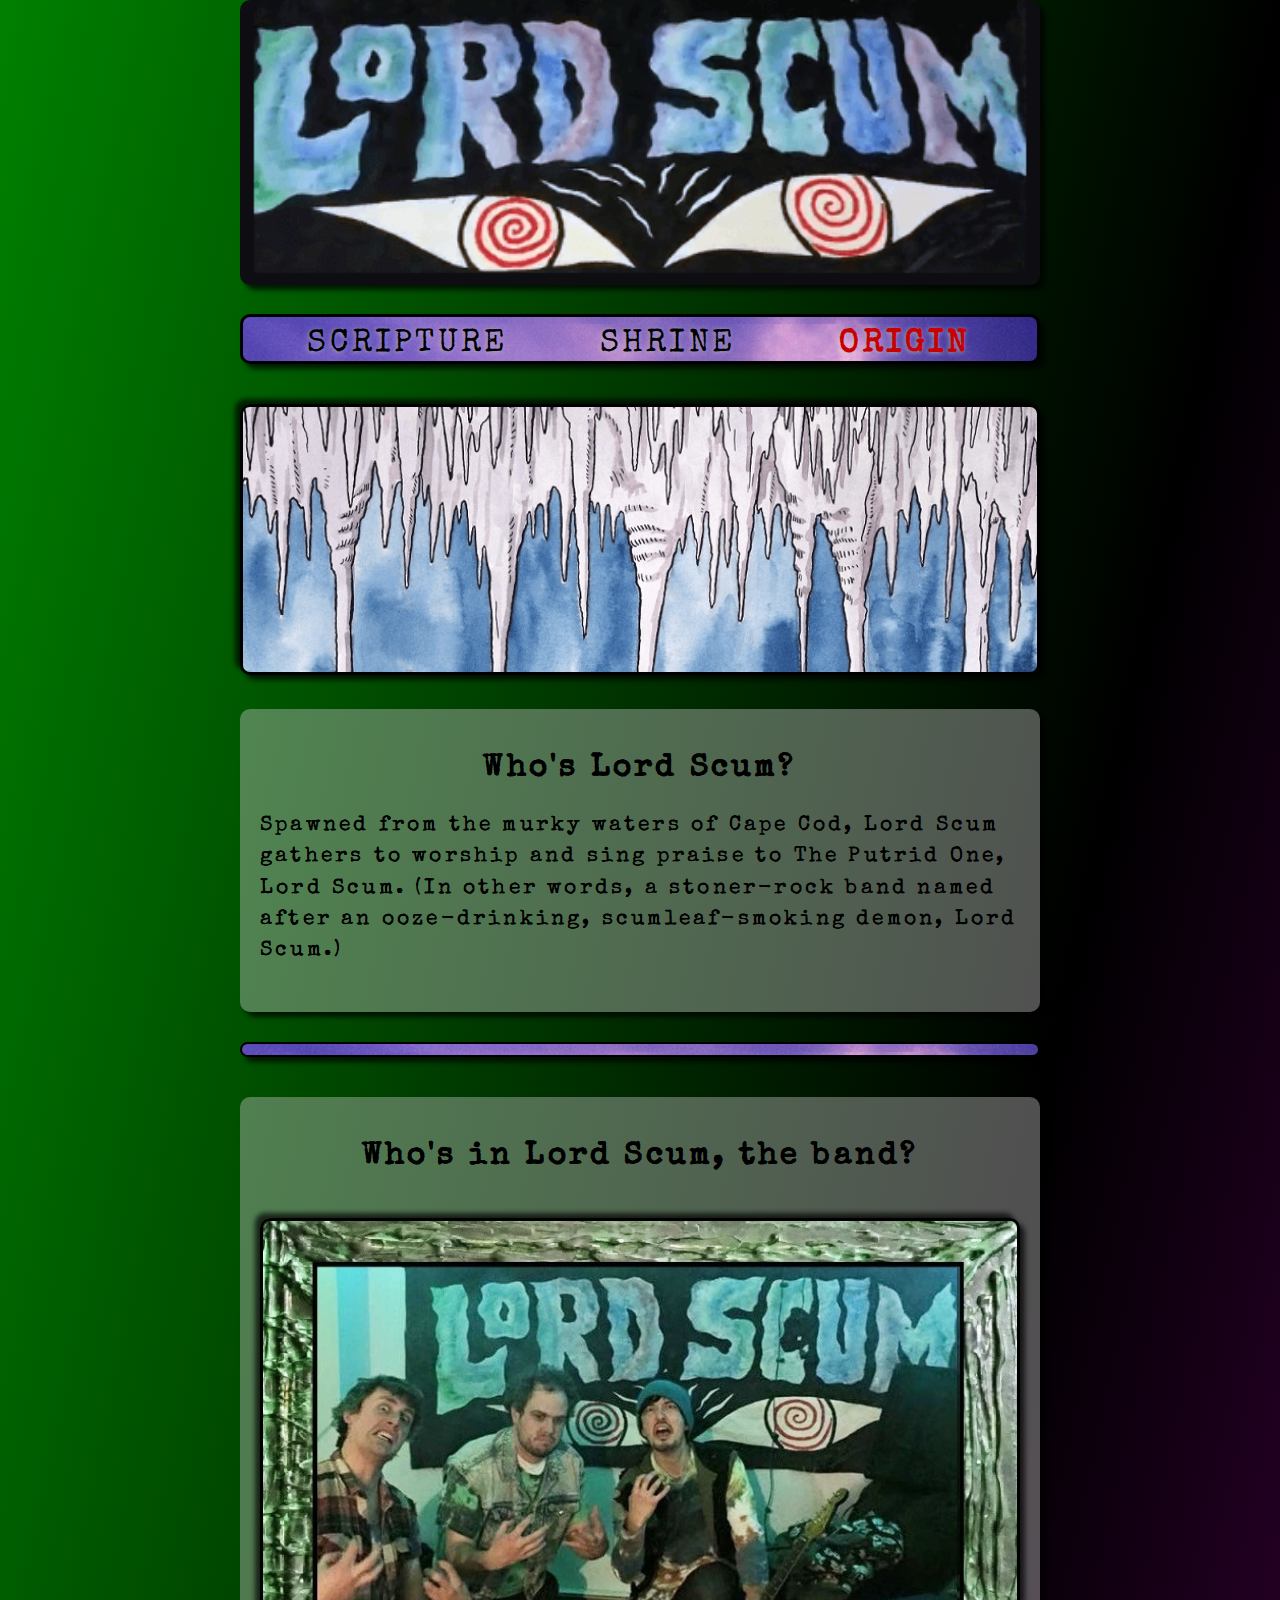
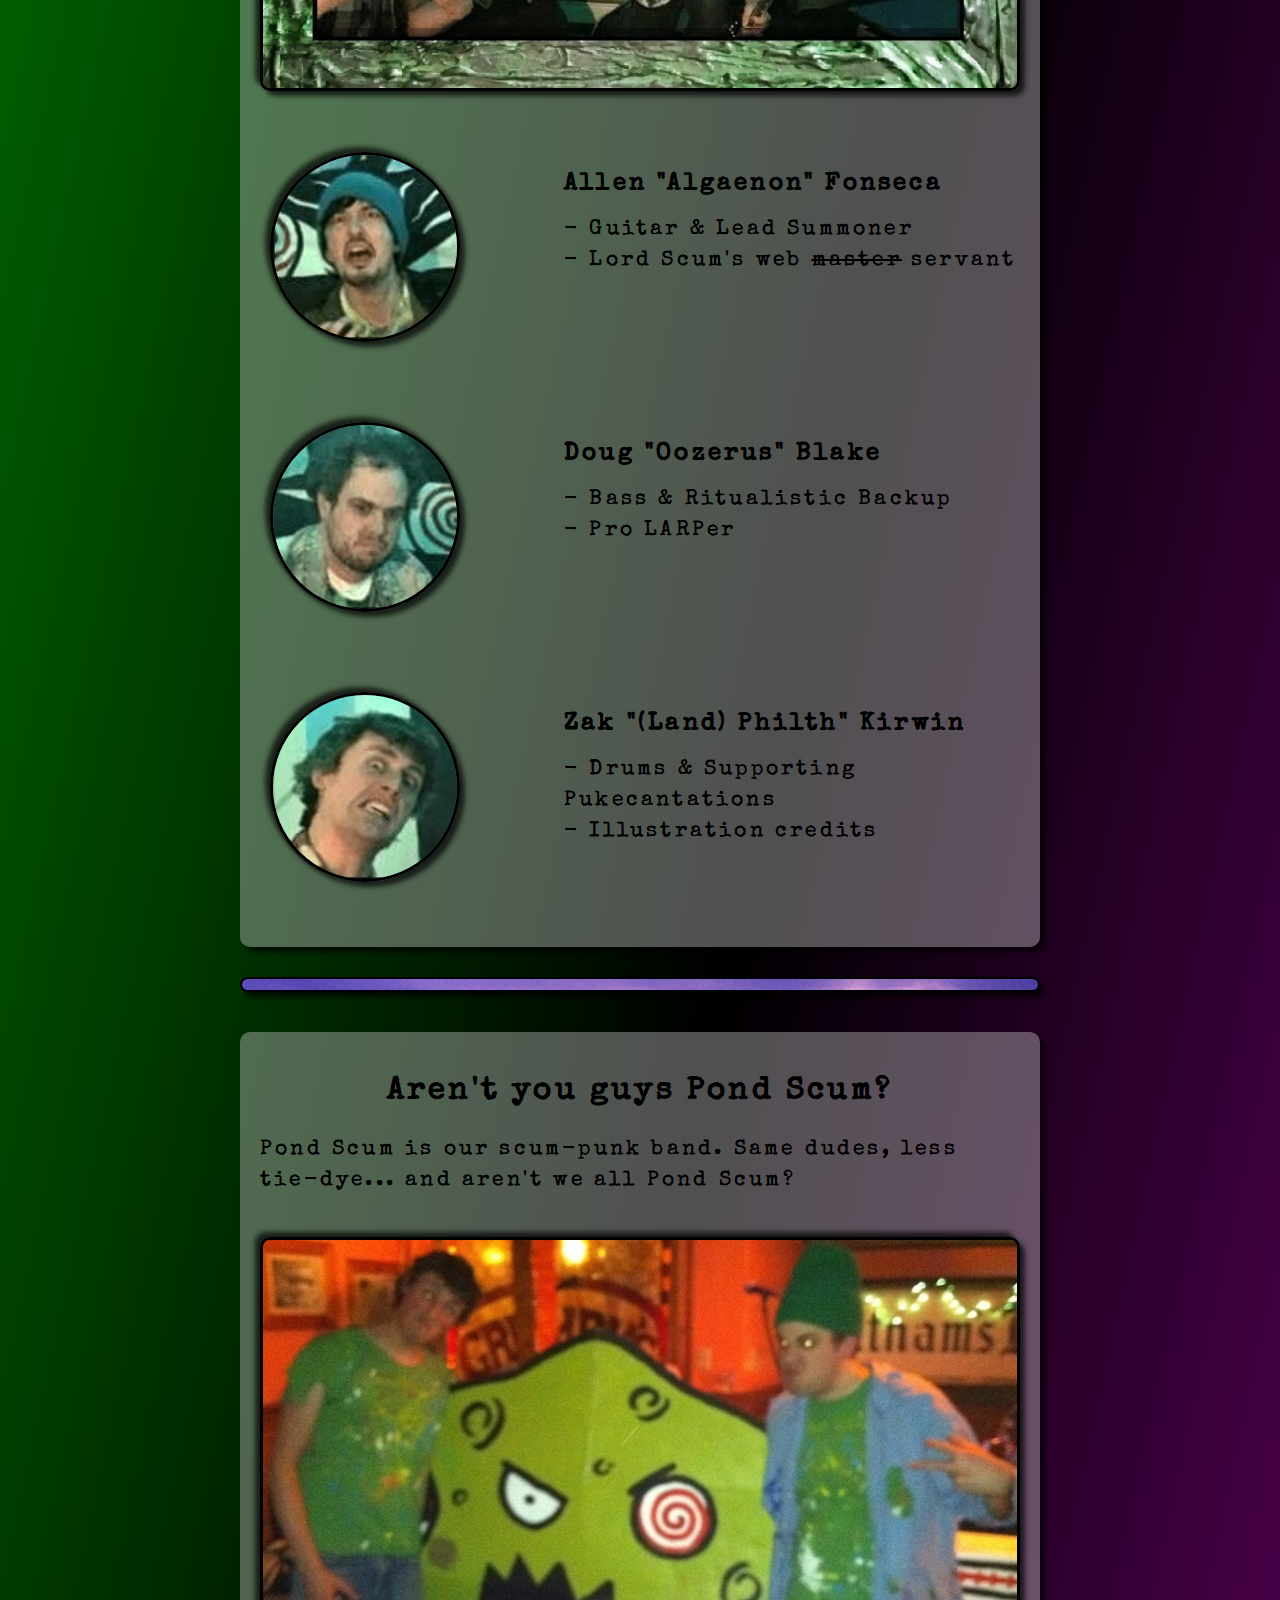
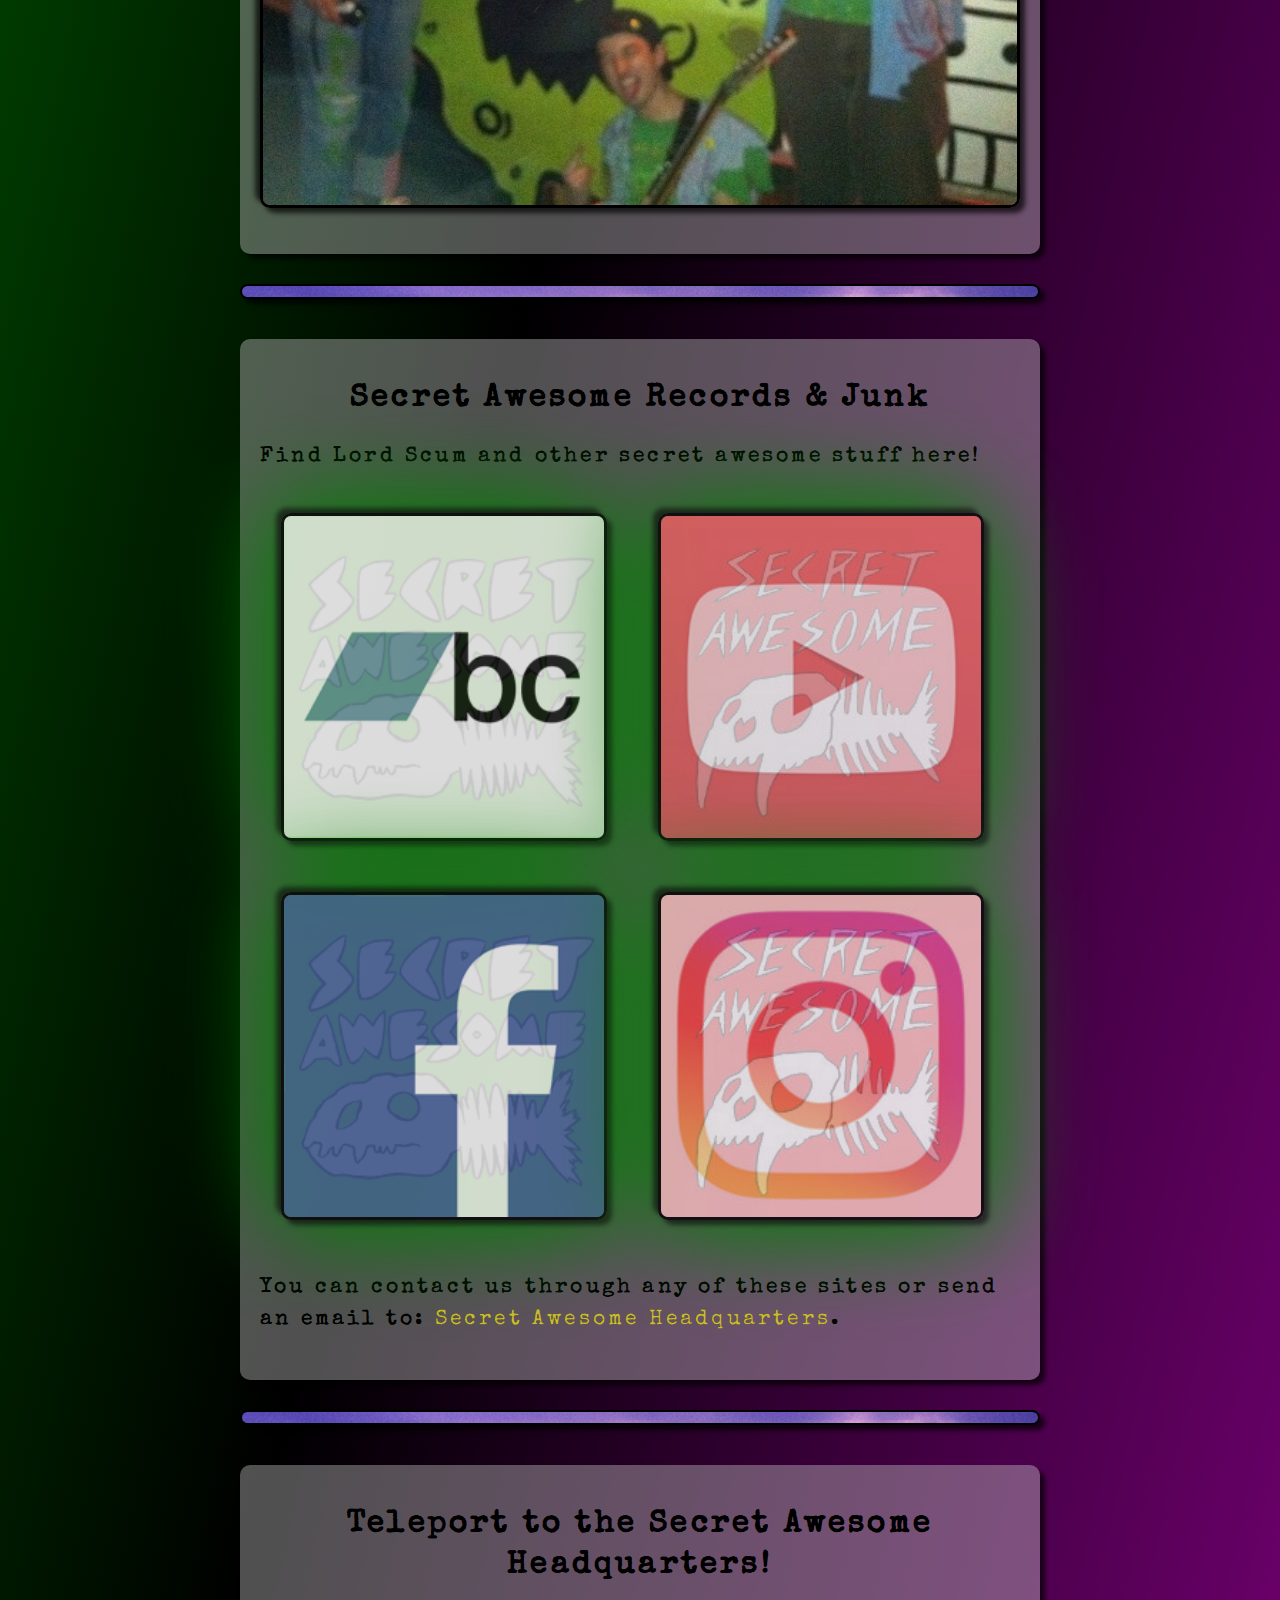
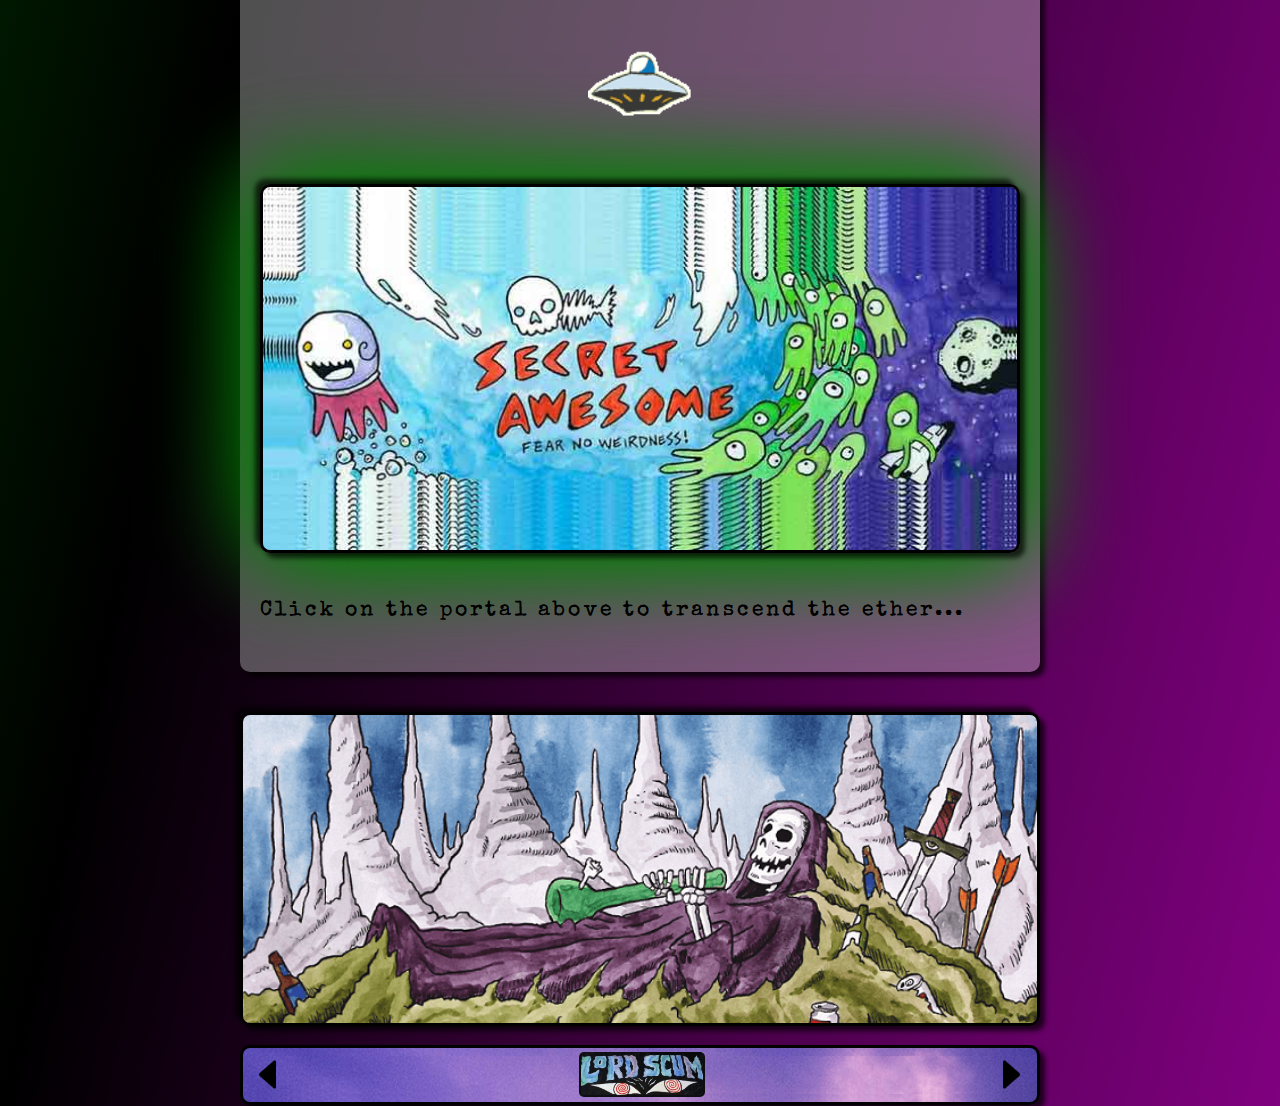
<file: about.html>
<!DOCTYPE html>
<html lang="en-US">
<head>
	<meta charset="utf-8">

	<title>LORD SCUM - Lore</title>

	<link rel="stylesheet" type="text/css" href="styles/style_v1.css">
	<link rel="shortcut icon" href="images/skullbongicon.png" type="image/png">
	<link href="https://fonts.googleapis.com/css?family=Special+Elite" rel="stylesheet">

	<meta name="author" content="Allen Fonseca">
	<meta name="description" content="The scumleaf-smokin' Lord Scum have arrived to summon the Putrid One with their psychedelic doom-metal pukecantations!">	

	<meta name="viewport" content="width=device-width, initial-scale=1">

</head>

<body>

	<header><a id="about_top"></a>
		<a href="index.html"><img src="images/lordscumbanner.png" alt="Tie-dye Lord Scum logo above possessed eyes with swirling red pupils."></a>

		<nav class="nav_main">
			<ul>
				<li><a href="music.html" title="Learn the ritualistic pukecantations of The Putrid One.">Scripture</a></li>
				<li><a href="events.html" title="Lord Scum Worship">Shrine</a></li>
				<li><a href="about.html" title="Who is Lord Scum? Be riddled with answers & even more questions..."><span class="current_page">Origin</span></a></li>						
			</ul>
		</nav>
	</header>
	
	<main>
		<img src="images/lordscum_cavern_top.png" alt="Stalactites melt down into Lord Scum's lair.">

		<section>
			<div class="text header_center">
				<h2>Who's Lord Scum?</h2>
				<p>Spawned from the murky waters of Cape Cod, Lord Scum gathers to worship and sing praise to The Putrid One, Lord Scum. (In other words, a stoner-rock band named after an ooze-drinking, scumleaf-smoking demon, Lord Scum.)</p>
			</div>
		</section>

		<div class="line"></div>				

		<section>
			<div class="text header_center">
				<h2>Who's in Lord Scum, the band?</h2>
				<figure>
					<img src="images/lordscumband-framed.jpg" alt="Three tie-dye-wearing weirdos pose with their hands open like claws towards themselves as they kneel for their really cool-looking band photo.">
				</figure>
				<div class="about_profile">
					<img class="image_25" src="images/head_algaenon.png" alt="Algaenon bellows out pukecantations of The Putrid One!">
					<div class="about_profile_text">
						<h3>Allen "Algaenon" Fonseca</h3>
						<p>- Guitar & Lead Summoner<br>- Lord Scum's web <strike>master</strike> servant</p>
				</div>				
				</div>
				<div class="about_profile">			
					<img class="image_25 clearfix" src="images/head_oozerus.png" alt="Oozerus stares off into oblivion...">		
					<div class="about_profile_text">								
						<h3>Doug "Oozerus" Blake</h3>
						<p>- Bass & Ritualistic Backup<br>- Pro LARPer</p>
					</div>
				</div>
				<div class="about_profile">			
					<img class="image_25 clearfix" src="images/head_philth.png" alt="Land Philth maniacally grinning...">
					<div class="about_profile_text">					
						<h3>Zak "(Land) Philth" Kirwin</h3>
						<p>- Drums & Supporting Pukecantations<br>- Illustration credits</p>
					</div>	
				</div>
			</div>		
		</section>

		<div class="line"></div>	

		<section>
			<div class="text header_center">
				<h2>Aren't you guys Pond Scum?</h2>
				<p>Pond Scum is our scum-punk band. Same dudes, less tie-dye... and aren't we all Pond Scum?</p>
			<figure>
				<img src="images/about_ps.jpg" alt="Three paint-splattered weirdos pose in front of a human-sized amboeba for their really cool-looking band photo.">
			</figure>
			</div>	
		</section>

		<div class="line"></div>									

		<section>
			<div class="text header_center">
				<h2>Secret Awesome Records & Junk</h2>
				<p>Find Lord Scum and other secret awesome stuff here!</p>
				<div class="image_40o">
					<a href="https://secretawesomerecords.bandcamp.com/music" target="_blank"><img class="btn_glow" src="images/sa_bc.png" alt="The Secret Awesome logo behind the bandcamp logo. A fish skeleton with a humanoid head behind a parallelagram with the letters b c."></a>
				</div>
				<div class="image_40o">
					<a href="https://www.youtube.com/channel/UCcdhGLh-f8txXOUovzLgTBw" target="_blank"><img class="btn_glow" src="images/sa_yt.jpg" alt="The Secret Awesome sabertooth fish logo behind the YouTube logo."></a>	
				</div>
				<div class="image_40o">
					<a href="https://www.facebook.com/SecretAwesome/" target="_blank"><img class="btn_glow" src="images/sa_fb.png" alt="The Secret Awesome logo behind the Facebook logo. A fish skeleton with a humanoid head behind a lowercase f"></a>
				</div>
				<div class="image_40o">
					<a href="https://www.instagram.com/secretawesomehq/" target="_blank"><img class="btn_glow" src="images/sa_ig.jpg" alt="The Secret Awesome sabertooth fish logo behind the Instagram logo."></a>
				</div>
				<p>You can contact us through any of these sites or send an email to: <a href="mailto:secretawesomehq@gmail.com" class="p_link">Secret Awesome Headquarters</a>.</p>		
			</div>				
		</section>		

		<div class="line"></div>			

		<section>
			<div class="text header_center">
				<h2>Teleport to the Secret Awesome Headquarters!</h2>
					<a href="https://secretawesomehq.com">
						<img src="images/secret-awesome-ufo-gif.gif" alt="A UFO floats above the portal to the Secret Awesome Headquarters...">
					</a>
					<a href="https://secretawesomehq.com">
						<img class="btn_glow" src="images/secret-awesome-banner-old.jpg" alt="Tiny, green, cycloptic, squid-like creatures float through space-time..."></a>
					<p>Click on the portal above to transcend the ether...</p>
			</div>
		</section>			

		<img src="images/lordscum_cavern_bottom.png" alt="Our skeleton cultist rests his hooded skull, bong in hand, upon a pile of scum deep within the cavern of Lord Scum.">
	</main>

	<footer>
		<div class="arrow_left">
			<a href="events.html" title="Past & future encounters of the scum kind."><img src="images/arrow_left.png" alt="A arrow that brings you to the events page."></a>
		</div>
			<a href="#about_top"><img src="images/lordscumbanner.png" alt="Tie-dye Lord Scum logo above possessed eyes with swirling red pupils."></a>
		<div class="arrow_right">
			<a href="index.html" title="Behold the newest spewings!"><img src="images/arrow_right.png" alt="A arrow that brings you to the home page."></a>
		</div>					
	</footer>

</body>
</html>
</file>
<file: styles/style_v1.css>
/** {
	border: 1px dotted white;
}*/

*, *:before, *:after {
  -webkit-box-sizing: inherit;
  -moz-box-sizing: inherit;
  box-sizing: inherit;
}

html {
  	-webkit-box-sizing: border-box;
  	-moz-box-sizing: border-box;
  	box-sizing: border-box;
}

body {
	background: #000;
	background: -moz-linear-gradient(to bottom right, green, black, purple);
	background: -webkit-linear-gradient(to bottom right, green, black, purple);
	background: -o-linear-gradient(to bottom right, green, black, purple);
	background: -ms-linear-gradient(to bottom right, green, black, purple);
	background: linear-gradient(to bottom right, green, black, purple);
	padding: 0;
	font-family: Special Elite, serif;
	letter-spacing: 0.2rem;
	width: 100%;
	max-width: 800px;
	margin: 0 auto;
	line-height: 1.5;
}

header img {
	width: 100%;
	border-radius: 10px;	
	box-shadow: 5px 5px 5px rgba(0,0,0,0.7);
	margin-bottom: 10px;
}

iframe {
	width: 100%;
	height: 375px;
	border: 0;
}

main audio {
	border: 1px solid black;
	box-shadow: 5px 5px 5px rgba(0,0,0,0.7);
	margin-left: 5px;
}

main img {
	width: 100%;
	margin: 10px auto;
	border: 3px solid black;
	border-radius: 10px;
	box-shadow: 5px 5px 5px rgba(0,0,0,0.7), -5px -5px 5px rgba(0,0,0,0.7);	
	-webkit-transition: border-radius .3s linear;
	-moz-transition: border-radius .3s linear;
	-o-transition: border-radius .3s linear;
	transition: border-radius .3s linear;
}

figure {
	width: 100%;
	margin: 0 auto;
}

footer {
	background-image: url("../images/purplebar.png");
	height: 60px;
	width: 100%;
	border: 3px solid black;
	border-radius: 10px;
	box-shadow: 5px 5px 5px rgba(0,0,0,0.7);
	clear: both;
}

footer img {
	height: 45px;
	border-radius: 5px;
	margin-top: 4px;
	margin-left: 38.5%;
}

footer img[src="images/lordscumbanner.png"]:hover {
    animation: spin 4s linear infinite;
}

@keyframes spin {
  0% {
    transform: rotateY(0deg);
  }
  100% {
    transform: rotateY(360deg);
  }
}

footer .arrow_left {
	float: left;
	margin-left: -15px;
}

footer .arrow_right {
	float: right;
	margin-right: 20px;
}

a {
	color: black;
	text-decoration: none;	
}

a, button, input[type="submit"] {
	cursor: url("../images/cursor-finger.png"), auto; 
}

a:focus, a:hover, a:active {
	color: #C90000;
	font-weight: bold;
}

a img:focus, a img:hover, a img:active {
	box-shadow: 10px 10px 100px #C90000, -10px -10px 100px #C90000;	
}

h1 {
	font-size: 2.5rem;
	margin-top: 10px;
	margin-bottom: -10px;
	line-height: 1.3;
}

h2 {
	margin-top: 10px;
	margin-bottom: 20px;
	line-height: 1.3;
}

h5 {
	text-align: right;
	font-size: 1.5em;
	margin: 0px 10px 10px 0px;
	color: rgba(255,255,255,0.6);
}

img[src*="ufo"] {
	width: 5em;
	box-shadow: 0 0 0;
	border: none;
	display: block;
	padding-top: 5%;
	margin-bottom: -10%;
	position: relative;
	z-index: 1000;
}

a img[src*="ufo"]:focus, a img[src*="ufo"]:hover, a img[src*="ufo"]:active {
	box-shadow: 0 0 0;
}

input[type="submit"]:focus, input[type="submit"]:hover, input[type="submit"]:active {
	color: #C90000;
	box-shadow: 10px 10px 100px #C90000, -10px -10px 100px #C90000;	
}

[alt] {
	color: white;
}

.about_profile {
	width: 100%;
	height: 250px;
	clear: both;
}

.about_profile_text {
	padding-top: 10px;
	padding-left: 40%;
	margin-top: 20px;
}

.about_profile_text h3 {
	margin-bottom: -10px;
}

.bc_player {
	height: 120px;
}

.btn_glow {
	box-shadow: 5px 5px 5px rgba(0,0,0,0.7), -5px -5px 5px rgba(0,0,0,0.7), 10px 10px 100px green, -10px -10px 100px green;	
}

.button {
	width: 100px;
	font-size: .8em;
	font-family: Special Elite, serif;
	font-weight: bold;
	padding: 8px;
	margin-top: 15px;
	margin-bottom: 10px;
	border-radius: 5%;
	box-shadow: 3px 3px 5px rgba(0,0,0,0.7), -3px -3px 5px rgba(0,0,0,0.7), 5px 5px 20px green, -5px -5px 20px green;	
}

.clearfix {
	clear: both;
}

.current_page {
	color: #C90000;
	font-weight: bold;
}

.header_center h1, .header_center h2 {
	text-align: center;
	margin-top: 15px;
}

.image_25 {
	width: 25%;
	border-radius: 50%;
	float: left;
	margin: 30px 20px 0px 10px;
}

.image_40o {
	width: 43%;
	margin: 0px 2.7% 10px 2.7%;
	opacity: 0.8;
	display: inline-block;
}

.image_50o {
	width: 50%;
	margin: auto;
	opacity: 0.8;
}

.image_60o {
	width: 60%;
	margin: auto;
	opacity: 0.8;
}

.image_80 {
	width: 80%;
	margin: auto;
}

.line {
	background-image: url("../images/purplebar.png");
	height: 15px;
	margin: 10px auto 40px auto;
	border: 2px solid black;
	border-radius: 10px;	
	box-shadow: 5px 5px 5px rgba(0,0,0,0.7);
}

.line.line_music {
	background-image: url("../images/purplebar.png");
	height: 35px;
	margin: 40px auto;
}

.line_music ul {
	font-size: 1.2em;
	list-style-type: none;
	margin-left: -35px;
}

.line_music li {
	display: inline-block;
	float: left;
	width: 14%;
	position: relative;
	bottom: 15px;
	text-shadow: 0px 0px 20px white;	
	text-align: center;
}

.line_music_chapter {
	color: #C90000;
	text-shadow: 0px 0px 5px white;	
}

.p_link {
	color: #ffeb3bd1;
}

.text {
	width: 100%;
	background-color: rgba(201, 201, 201, 0.4);
	text-shadow: 0px 0px 0px black;
	padding: 25px 20px;
	margin: 15px auto 30px auto;
	border-radius: 10px;
	box-shadow: 5px 5px 5px rgba(0,0,0,0.7);
	font-size: 1.3rem;
}

.text img {
	margin-top: 20px;
}

.text_highlight {
	font-weight: bold;
}

.text_head h2 {
	text-align: center;
	font-size: 3rem;
	text-shadow: 0px 0px 20px white;
	letter-spacing: 1rem;
}

.text_head li {
	padding-bottom: 5%;
}

.text_head ol {
	font-size: 1.3rem;
	text-shadow: 0px 0px 10px white;
	font-weight: bold;
 	list-style-type: lower-roman;
 	padding-left: 30%;
 	line-height: 1.2rem;
}

.toggle-content {
	width: 100%;
	opacity: 0.4;
	border-radius: 7px;
	padding: 5px;
	margin: 0 0 10px 0;
	font-size: 1rem;
	font-weight: bold;
	font-style: italic;
	box-shadow: 3px 3px 3px rgba(0,0,0,0.7);		
}

.toggle-content:focus, .toggle-content:hover {
	color: #f00;
	box-shadow: 10px 10px 100px #C90000, -10px -10px 100px #C90000;	
}

.youtube {
    background-color: #000;
    margin-bottom: 30px;
    position: relative;
    padding-top: 56.25%;
    overflow: hidden;
    cursor: pointer;
}
.youtube img {
    width: 105%;
    top: -25%;
    left: -3%;
}
.youtube .play-button {
    width: 80px;
    height: 60px;
    background-color: #333;
    box-shadow: 0 0 30px rgba( 0,0,0,0.6 );
    z-index: 1;
    opacity: 0.7;
    border-radius: 10px;
}
.youtube .play-button:before {
    content: "";
    border-style: solid;
    border-width: 15px 0 15px 26.0px;
    border-color: transparent transparent transparent #fff;
}

.youtube .play-button:hover {
	background-color: green;
}

.youtube img,
.youtube .play-button {
    cursor: pointer;
}
.youtube img,
.youtube iframe,
.youtube .play-button,
.youtube .play-button:before {
    position: absolute;
}
.youtube .play-button,
.youtube .play-button:before {
    top: 50%;
    left: 50%;
    transform: translate3d( -50%, -50%, 0 );
}
.youtube iframe {
    height: 100%;
    width: 100%;
    top: 0;
    left: 0;
}

.vid-container {
    position: relative;
    padding-bottom: 50%;
    margin: 30px 0;
    padding-top: 35px; height: 0; overflow: hidden;
	border-radius: 10px;
	box-shadow: 5px 5px 5px rgba(0,0,0,0.7), -5px -5px 5px rgba(0,0,0,0.7);	
}

.vid-container iframe,
.vid-container object,
.vid-container embed {
    position: absolute;
    top: 0;
    left: 0;
    width: 100%;
    height: 100%;
}

/*---START Navigation---*/

.nav_main {
	background-image: url("../images/purplebar.png");
	background-size: cover;
	height: 50px;
	border: 3px solid black;
	border-radius: 10px;
	margin-top: 10px;
	margin-bottom: 30px;
	text-transform: uppercase;
	text-shadow: -1px 1px 5px rgba(201, 201, 201, 0.7);
	box-shadow: 5px 5px 5px rgba(0,0,0,0.7);
}

.nav_main ul {
  	margin-top: 2px;
}

.nav_main li {
	display: block;
	float: left;
	text-align: center;
	font-size: 2rem;
	width: 30%;
	margin: 2px 1.5%;
}

.nav_main li:nth-of-type(2) {
	padding-left: 3%;
}

/*---END Navigation---*/

/*---START Media Queries---*/


@media only screen 
/*	and (min-width: 481px)*/
	and (max-width: 667px) {

	.about_profile h3 {
		margin-top: -10px;
	}	

	.book {
		text-align: center;
	}

	.nav_main {
		width: 100%;
		height: 30px;
		margin: 0 auto 20px auto;
		background-position: center;
		line-height: 1.9rem;
	}

	.nav_main ul {
		margin: -8px -20px 0 -40px;
	}

	.nav_main li {
		width: 30%;
		font-size: 1rem;
		padding-top: 5px;
	}

	.text {
		font-size: 1rem;
	}

	.text_head h2 {
		font-size: 2.5rem;
		letter-spacing: 0.5rem;
	}

	.text_head ol {
 		padding-left: 20%;
 		font-size: 1.1rem;
 		margin-left: 10%;
	}	

	footer img:nth-of-type(1){
		margin-left: 26%;
	}	

	footer .arrow_right {
		margin-right: 8px;
	}
}

@media only screen 
	and (max-width: 480px) {

	h5 {
		font-size: 1.2rem;
	}

	img[src*="ufo"] {
	margin-bottom: -20%;
}

	.about_profile h3 {
		margin-top: -10px;
	}	

	.nav_main li {
		letter-spacing: 0.01em;
	}

	.text {
		font-size: 1rem;
	}	
}

/*--- END Media Queries---
</file>
